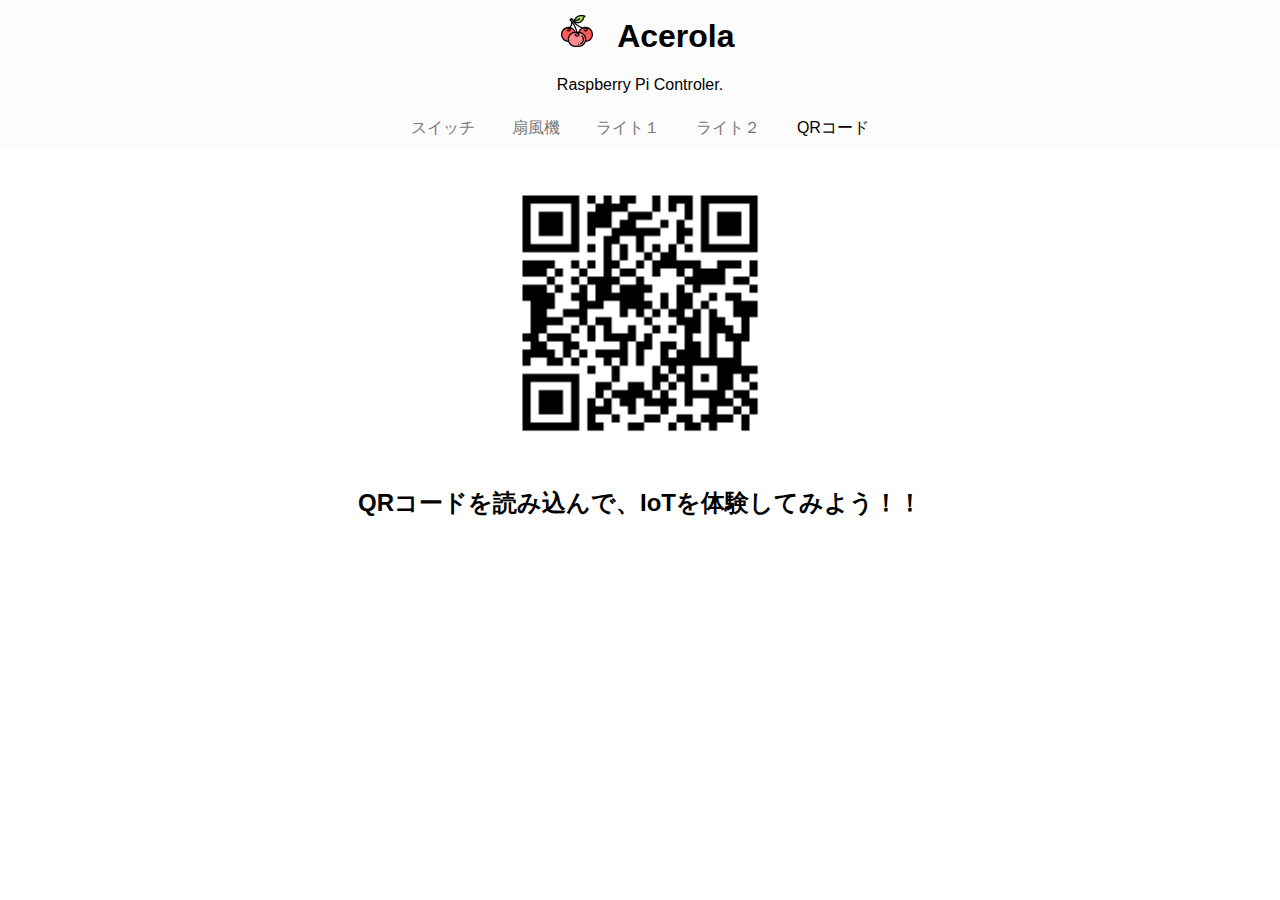
<file: public/qrcode.html>
<!doctype html>
<html class="no-js" lang="ja">

<head>
    <meta charset="utf-8">
    <meta http-equiv="x-ua-compatible" content="ie=edge">
    <title>Acerola</title>
    <meta name="description" content="説明文">
    <meta name="viewport" content="width=device-width, initial-scale=1, shrink-to-fit=no">
    <meta name="description" content="Raspberry Pi Controler.">
    <link rel="manifest" href="site.webmanifest">
    <link rel="shortcut icon" href="static/images/acerola.png">
    <!-- favicon.icoはルートディレクトに配置 -->
    <link rel="stylesheet" href="static/css/pure-min.css">
    <link rel="stylesheet" href="static/css/style.css">
</head>

<body>
    <div class="header">
        <h1><img style="width:2em; height:2rem;" src="static/images/acerola.svg">
            Acerola</h1>
        <p>Raspberry Pi Controler.</p>

        <!-- navbar -->
        <div class="pure-menu pure-menu-horizontal">
            <ul class="pure-menu-list">
                <li class="pure-menu-item"><a href="index.html" class="pure-menu-link">スイッチ</a></li>
                <li class="pure-menu-item"><a href="fan.html" class="pure-menu-link">扇風機</a></li>
                <li class="pure-menu-item"><a href="light.html" class="pure-menu-link">ライト１</a></li>
                <li class="pure-menu-item"><a href="light2.html" class="pure-menu-link">ライト２</a></li>
                <li class="pure-menu-item pure-menu-selected"><a href="qrcode.html" class="pure-menu-link">QRコード</a></li>
            </ul>
        </div>
    </div>
    <!-- Controler -->
    <div class="body">
        <div class="qrcode">
            <img src="static/images/qrcode.jpg" width="300" height="300">
        </div>
        <h2>QRコードを読み込んで、IoTを体験してみよう！！</h2>
    </div>
    <script>
        var toggle_switch = function (target) {
            var data = { 'id': target.id, 'checked': target.checked };
            var svg = document.getElementById(target.id + '-svg');
            if (target.checked)
                svg.setAttribute('class', 'pure-img rotate-reverse');
            else
                svg.setAttribute('class', 'pure-img rotate');
            console.log(data);
        }
    </script>
</body>

</html>
</file>
<file: public/static/css/style.css>
.header {
    text-align: center;
    margin-top: -1.4rem;
    padding-top: 1rem;
    margin-bottom: 1rem;
    background-color: #fcfcfc;
}
.header h1, p{
    color: #000;
}

.body {
    text-align: center;
    max-width: 700px;
    margin: auto;
}

.card {
    height: 70px;
    display: flex;
    text-align: center;
    justify-content: center;
    margin: 10px 0;
}

.qrcode {
  text-align: center;
  margin: 10px 0;
}

.rotate { transform: rotate(0); transition: transform .7s; }
.rotate-reverse { transform: rotate(360deg); transition: transform .7s; }

 /* === ボタンを表示するエリア ============================== */
 .switchArea {
    line-height    : 60px;                /* 1行の高さ          */
    letter-spacing : 0;                   /* 文字間             */
    text-align     : center;              /* 文字位置は中央     */
    font-size      : 27px;                /* 文字サイズ         */
  
    position       : relative;            /* 親要素が基点       */
    margin-left         : 1rem;                /* 中央寄せ           */
    width          : 150px;               /* ボタンの横幅       */
    background     : #fff;                /* デフォルト背景色   */
  }
  
   /* === チェックボックス ==================================== */
  .switchArea input[type="checkbox"] {
    display        : none;            /* チェックボックス非表示 */
  }
  
   /* === チェックボックスのラベル（標準） ==================== */
  .switchArea label {
    display        : block;               /* ボックス要素に変更 */
    box-sizing     : border-box;          /* 枠線を含んだサイズ */
    height         : 60px;                /* ボタンの高さ       */
    border         : 2px solid #999999;   /* 未選択タブのの枠線 */
    border-radius  : 30px;                /* 角丸               */
  }
  
   /* === チェックボックスのラベル（ONのとき） ================ */
  .switchArea input[type="checkbox"]:checked +label {
    border-color   : #78bd78;             /* 選択タブの枠線     */
  }
  
   /* === 表示する文字（標準） ================================ */
  .switchArea label span:after{
    content        : "OFF";               /* 表示する文字       */
    padding        : 0 0 0 36px;          /* 表示する位置       */
    color          : #999999;             /* 文字色             */
  }
  
   /* === 表示する文字（ONのとき） ============================ */
  .switchArea  input[type="checkbox"]:checked + label span:after{
    content        : "ON";                /* 表示する文字       */
    padding        : 0 36px 0 0;          /* 表示する位置       */
    color          : #78bd78;             /* 文字色             */
  }
  
   /* === 丸部分のSTYLE（標準） =============================== */
  .switchArea #swImg {
    position       : absolute;            /* 親要素からの相対位置*/
    width          : 52px;                /* 丸の横幅           */
    height         : 52px;                /* 丸の高さ           */
    background     : #999999;             /* カーソルタブの背景 */
    top            : 4px;                 /* 親要素からの位置   */
    left           : 4px;                 /* 親要素からの位置   */
    border-radius  : 26px;                /* 角丸               */
    transition     : .2s;                 /* 滑らか変化         */
  }
  
   /* === 丸部分のSTYLE（ONのとき） =========================== */
  .switchArea input[type="checkbox"]:checked ~ #swImg {
    transform      : translateX(90px);    /* 丸も右へ移動       */
    background     : #78bd78;             /* カーソルタブの背景 */
  }

  /* chart */

  .measure{
      text-align: center;
      margin: 4px 2rem;
  }
  .measure .value{
      font-size: 3rem;
  }

  .limits {
      display: flex;
      justify-content: center;
  }
.limits .measure .value select{
    font-size: 2rem;
    height: 3rem;
}
</file>
